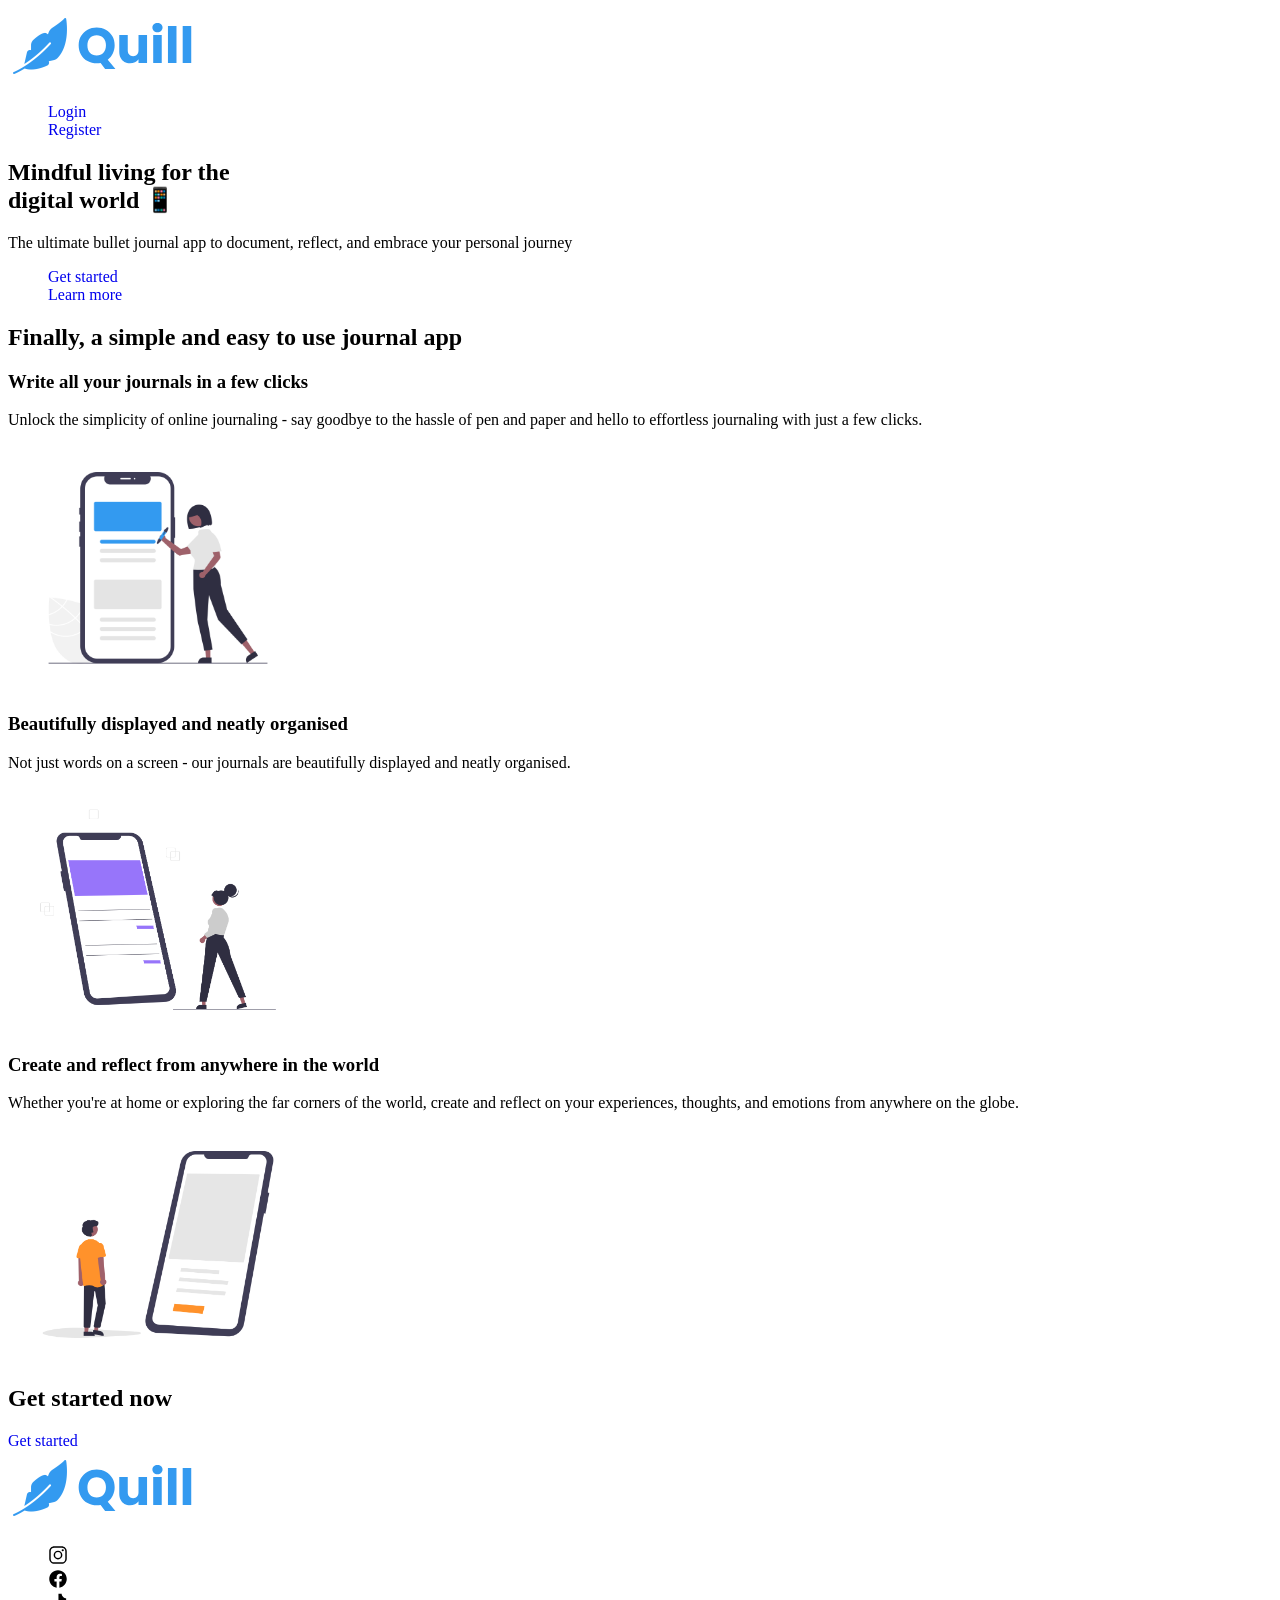
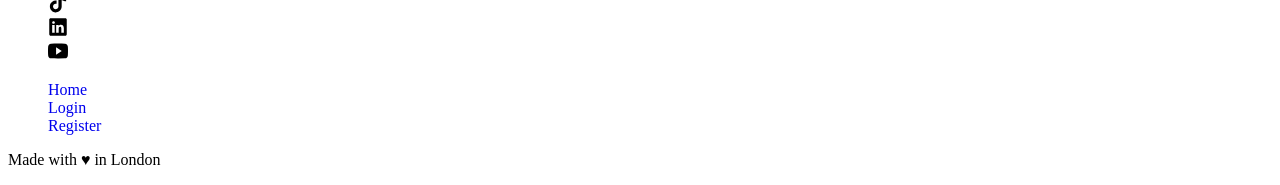
<file: index.html>
<!DOCTYPE html>
<html lang="en">
<head>
    <meta charset="UTF-8">
    <meta name="viewport" content="width=device-width, initial-scale=1.0">
    <link rel="stylesheet" href="app.css">
    <title>Quill</title>
</head>
<body>
    <header>
        <!-- NAVIGATION -->
        <nav>
            <a href="index.html"><img src="images/quill.svg" alt="Quill logo"></a>
            <ul id="navigation">
                <li><a href="login.html">Login</a></li>
                <li><a href="register.html">Register</a></li>
            </ul>
        </nav>
    
        <!-- HERO SECTION -->
         <section>
            <h1><span>Mindful living</span> for the <br> digital world 📱</h1>
            <p>The ultimate bullet journal app to document, reflect, and embrace your personal journey</p>
            <ul>
                <li><a href="register.html">Get started</a></li>
                <li><a href="#features">Learn more</a></li>
            </ul>
         </section>
    </header>

    <main>
        <!-- FEATURES SECTION -->
        <section>
            <h2 id="features">Finally, a <span>simple and easy</span> to use journal app</h2>

            <div>
                <h3>Write all your journals in a few clicks</h3>
                <p>Unlock the simplicity of online journaling - say goodbye to the hassle of pen and paper and hello to effortless journaling with just a few clicks.</p>
                <img src="images/features-1.png" alt="Simple online journaling" width="300">
            </div>
            <div>
                <h3>Beautifully displayed and neatly organised</h3>
                <p>Not just words on a screen - our journals are beautifully displayed and neatly organised.</p>
                <img src="images/features-2.png" alt="Beautifully displayed journals" width="300">
            </div>
            <div>
                <h3>Create and reflect from anywhere in the world</h3>
                <p>Whether you're at home or exploring the far corners of the world, create and reflect on your experiences, thoughts, and emotions from anywhere on the globe.</p>
                <img src="images/features-3.png" alt="Create journals anywhere" width="300">
            </div>
        </section>

        <!-- CTA SECTION -->
        <section>
            <h2>Get started now</h2>
            <a href="register.html">Get started</a>
        </section>
    </main>

    <!-- FOOTER -->
     <footer>
        <a href="index.html"><img src="images/quill.svg" alt="Quill logo"></a>

        <ul>
            <li><a href="https://www.instagram.com"><img src="images/instagram.svg" alt="Instagram logo" width="20"></a></li>
            <li><a href="https://www.facebook.com"><img src="images/facebook.svg" alt="Facebook logo" width="20"></a></li>
            <li><a href="https:/www.tiktok.com"><img src="images/tiktok.svg" alt="TikTok logo" width="20"></a></li>
            <li><a href="https://www.linkedin.com"><img src="images/linkedin.svg" alt="LinkedIn logo" width="20"></a></li>
            <li><a href="https://www.youtube.com"><img src="images/youtube.svg" alt="YouTube logo" width="20"></a></li>
        </ul>
        <ul>
            <li><a href="index.html">Home</a></li>
            <li><a href="login.html">Login</a></li>
            <li><a href="register.html">Register</a></li>
        </ul>
        
        <p>Made with ♥︎ in London</p>
     </footer>
</body>
</html>
</file>
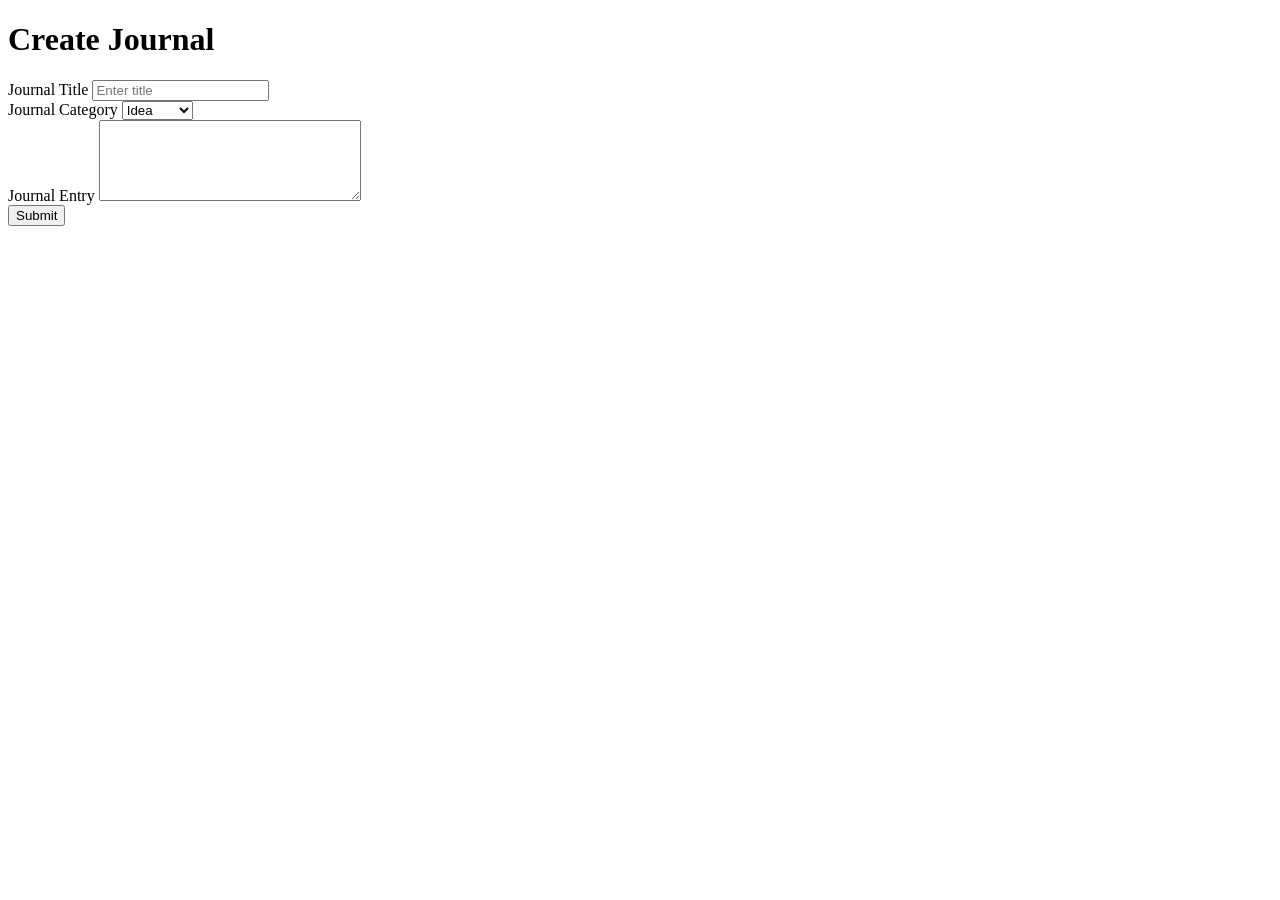
<file: create-journal.html>
<!DOCTYPE html>
<html lang="en">
<head>
    <meta charset="UTF-8">
    <meta name="viewport" content="width=device-width, initial-scale=1.0">
    <title>Create journal</title>
</head>
<body>
    <h1>Create Journal</h1>

    <form action="/api/v1/journals" method="post">
        <label for="main-title">Journal Title</label>
        <input id="main-title" type="text" name="title" placeholder="Enter title" minlength="3" required>
        
        <br>

        <label for="journal-category">Journal Category</label>
        <select id="journal-category" name="category" required>
            <option value="idea">Idea</option>
            <option value="note">Note</option>
            <option value="goal">Goal</option>
            <option value="habit">Habit</option>
            <option value="memory">Memory</option>
            <option value="mood">Mood</option>
            <option value="event">Event</option>
            <option value="task">Task</option>
        </select>

        <br>

        <label for="journal-entry">Journal Entry</label>
        <textarea id="journal-entry" name="entry" rows="5" cols="30" minlength="10" required></textarea>

        <br>

        <button type="submit">Submit</button>
    </form>
</body>
</html>
</file>
<file: app.css>
h1 {
    font-weight: 700;
}

h2 {
    font-weight: 700;
}

h3 {
    font-weight: 700;
}

p {
    font-weight: 400;
}

a {
    font-weight: 400;
    text-decoration: none;
}

ul {
    list-style: none;
}
</file>
